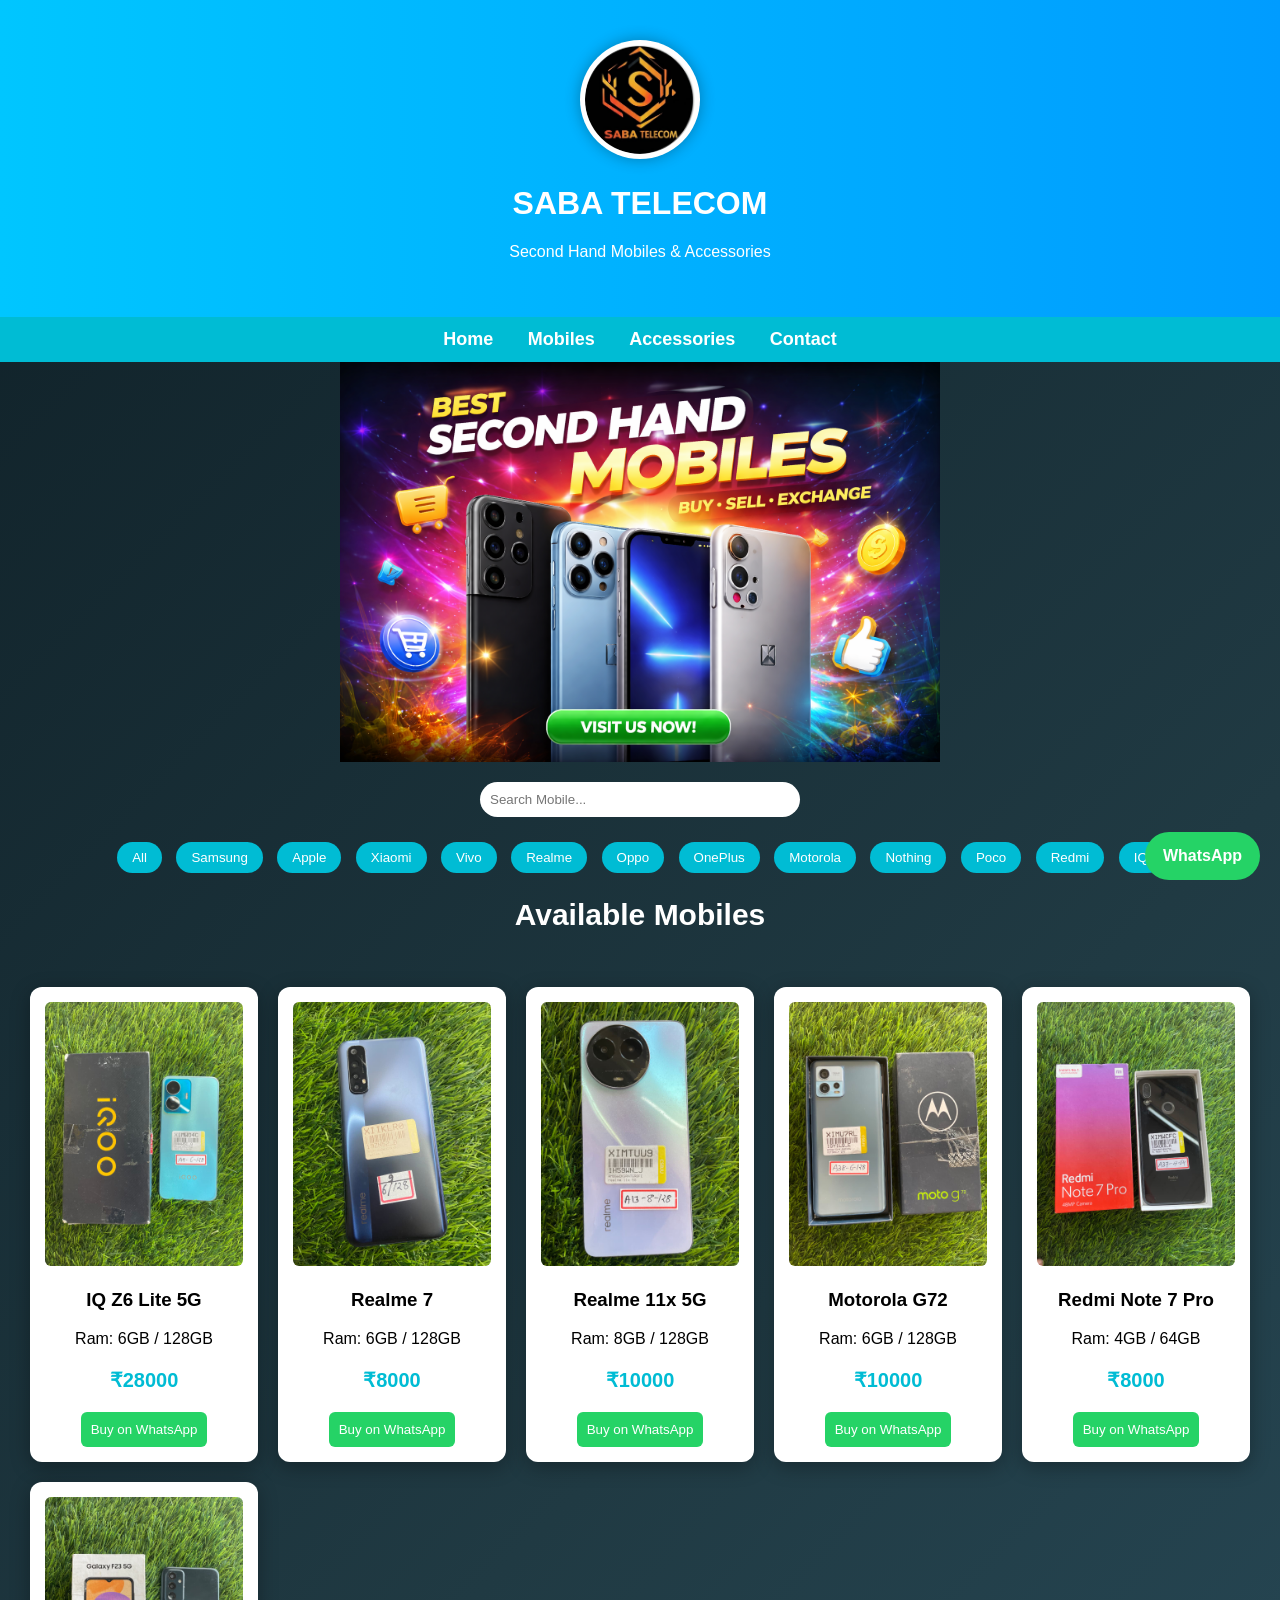
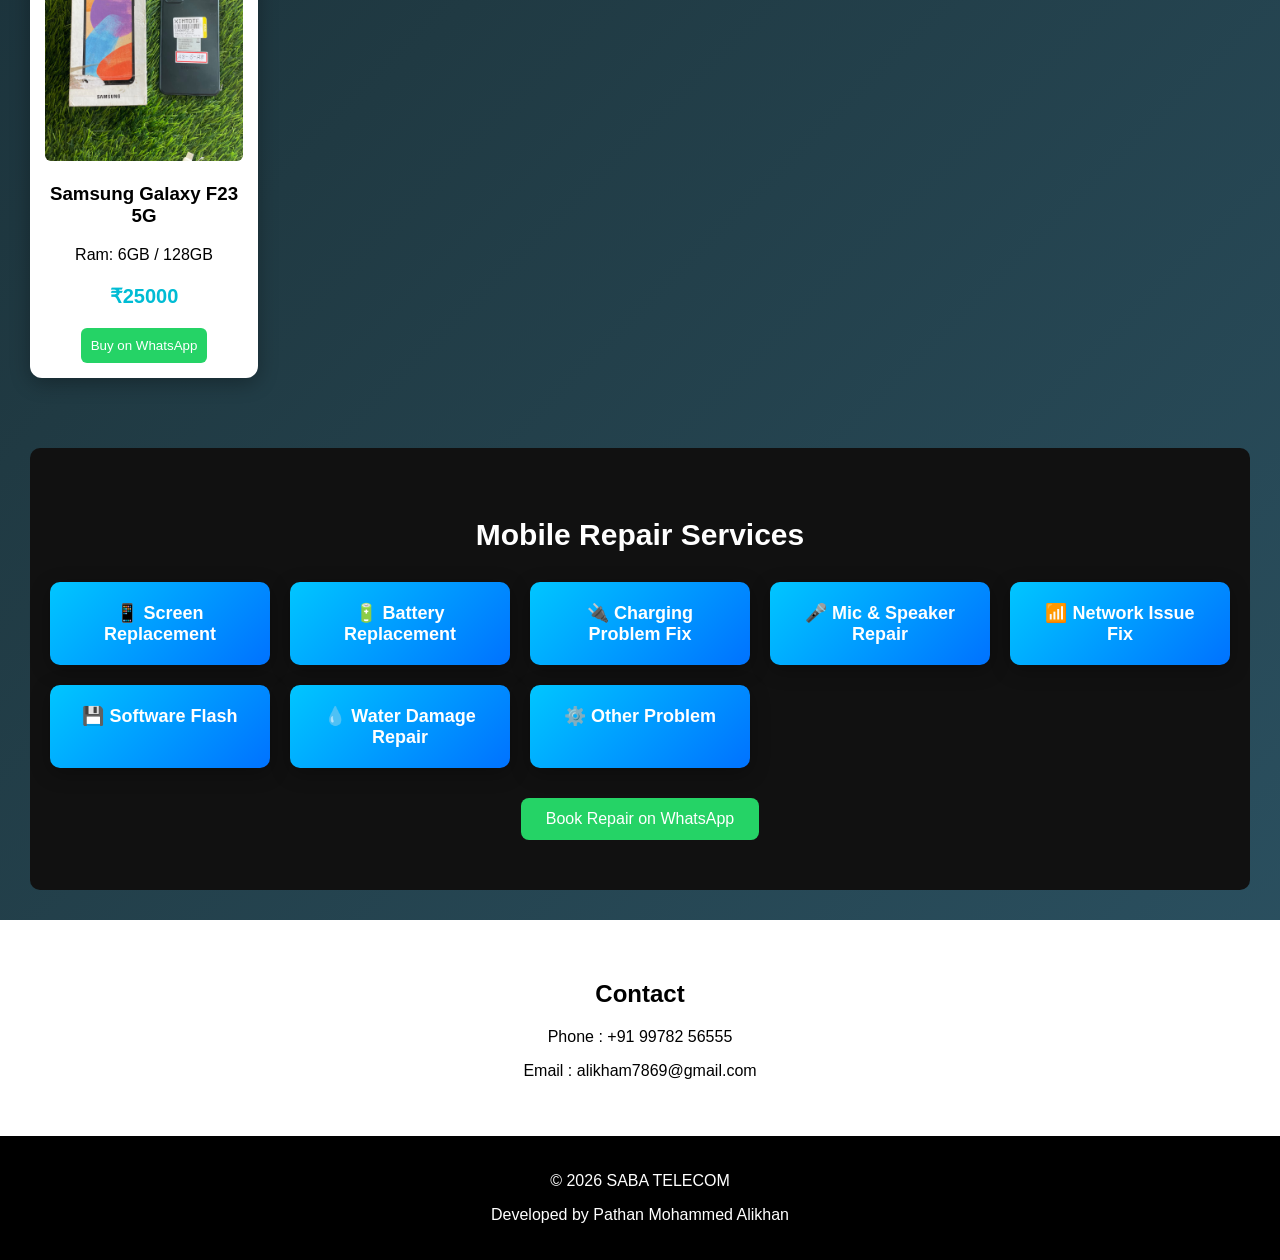
<file: index.html>
<!DOCTYPE html>
<html lang="en">
<head>
<meta charset="UTF-8">
<meta name="viewport" content="width=device-width, initial-scale=1.0">
<title>SABA TELECOM</title>
<link rel="stylesheet" href="style.css">
</head>

<body>

<header>
<img src="logo.png" class="logo">
<h1>SABA TELECOM</h1>
<p>Second Hand Mobiles & Accessories</p>
</header>

<nav>
<a href="#">Home</a>
<a href="#mobiles">Mobiles</a>
<a href="accessories.html">Accessories</a>
<a href="#contact">Contact</a>
</nav>

<div class="slider">
<img id="slide" src="banner1.png">
</div>

<div class="search-box">
<input type="text" id="search" placeholder="Search Mobile..." onkeyup="searchMobile()">
</div>

<div class="filters">
<button onclick="filterBrand('all')">All</button>
<button onclick="filterBrand('Samsung')">Samsung</button>
<button onclick="filterBrand('Apple')">Apple</button>
<button onclick="filterBrand('Xiaomi')">Xiaomi</button>
<button onclick="filterBrand('Vivo')">Vivo</button>
<button onclick="filterBrand('Realme')">Realme</button>
<button onclick="filterBrand('Oppo')">Oppo</button>
<button onclick="filterBrand('OnePlus')">OnePlus</button>
<button onclick="filterBrand('Motorola')">Motorola</button>
<button onclick="filterBrand('Nothing')">Nothing</button>
<button onclick="filterBrand('Poco')">Poco</button>
<button onclick="filterBrand('Redmi')">Redmi</button>
<button onclick="filterBrand('IQ')">IQ</button>
</div>

<section id="mobiles">

<h2 class="title">Available Mobiles</h2>

<div class="products" id="products"></div>

</section>

<section class="repair">

<h2 class="title">Mobile Repair Services</h2>

<div class="repair-grid">

<div class="repair-card" onclick="openRepair('Screen Replacement')">📱 Screen Replacement</div>

<div class="repair-card" onclick="openRepair('Battery Replacement')">🔋 Battery Replacement</div>

<div class="repair-card" onclick="openRepair('Charging Problem')">🔌 Charging Problem Fix</div>

<div class="repair-card" onclick="openRepair('Mic Speaker Repair')">🎤 Mic & Speaker Repair</div>

<div class="repair-card" onclick="openRepair('Network Issue')">📶 Network Issue Fix</div>

<div class="repair-card" onclick="openRepair('Software Flash')">💾 Software Flash</div>

<div class="repair-card" onclick="openRepair('Water Damage')">💧 Water Damage Repair</div>

<div class="repair-card" onclick="openRepair('Other Problem')">⚙️ Other Problem</div>

</div>

<button onclick="repair()" class="repair-btn">
Book Repair on WhatsApp
</button>

</section>

<section class="contact" id="contact">
<h2>Contact</h2>
<p>Phone : +91 99782 56555</p>
<p>Email : alikham7869@gmail.com</p>
</section>

<footer>
<p>© 2026 SABA TELECOM</p>
<p>Developed by Pathan Mohammed Alikhan</p>
</footer>

<a href="https://wa.me/919978256555" class="whatsapp">WhatsApp</a>

<!-- REPAIR FORM -->

<div id="repairForm" class="repair-form">

<div class="form-box">

<h2>Mobile Repair Booking</h2>

<input type="text" id="custName" placeholder="Your Name">

<input type="text" id="mobileModel" placeholder="Mobile Name And Model">

<input type="text" id="problemType" placeholder="Problem">

<button onclick="sendRepair()">Send on WhatsApp</button>

<button onclick="closeForm()" class="close">Close</button>

</div>

</div>

<script src="script.js"></script>

</body>
</html>
</file>
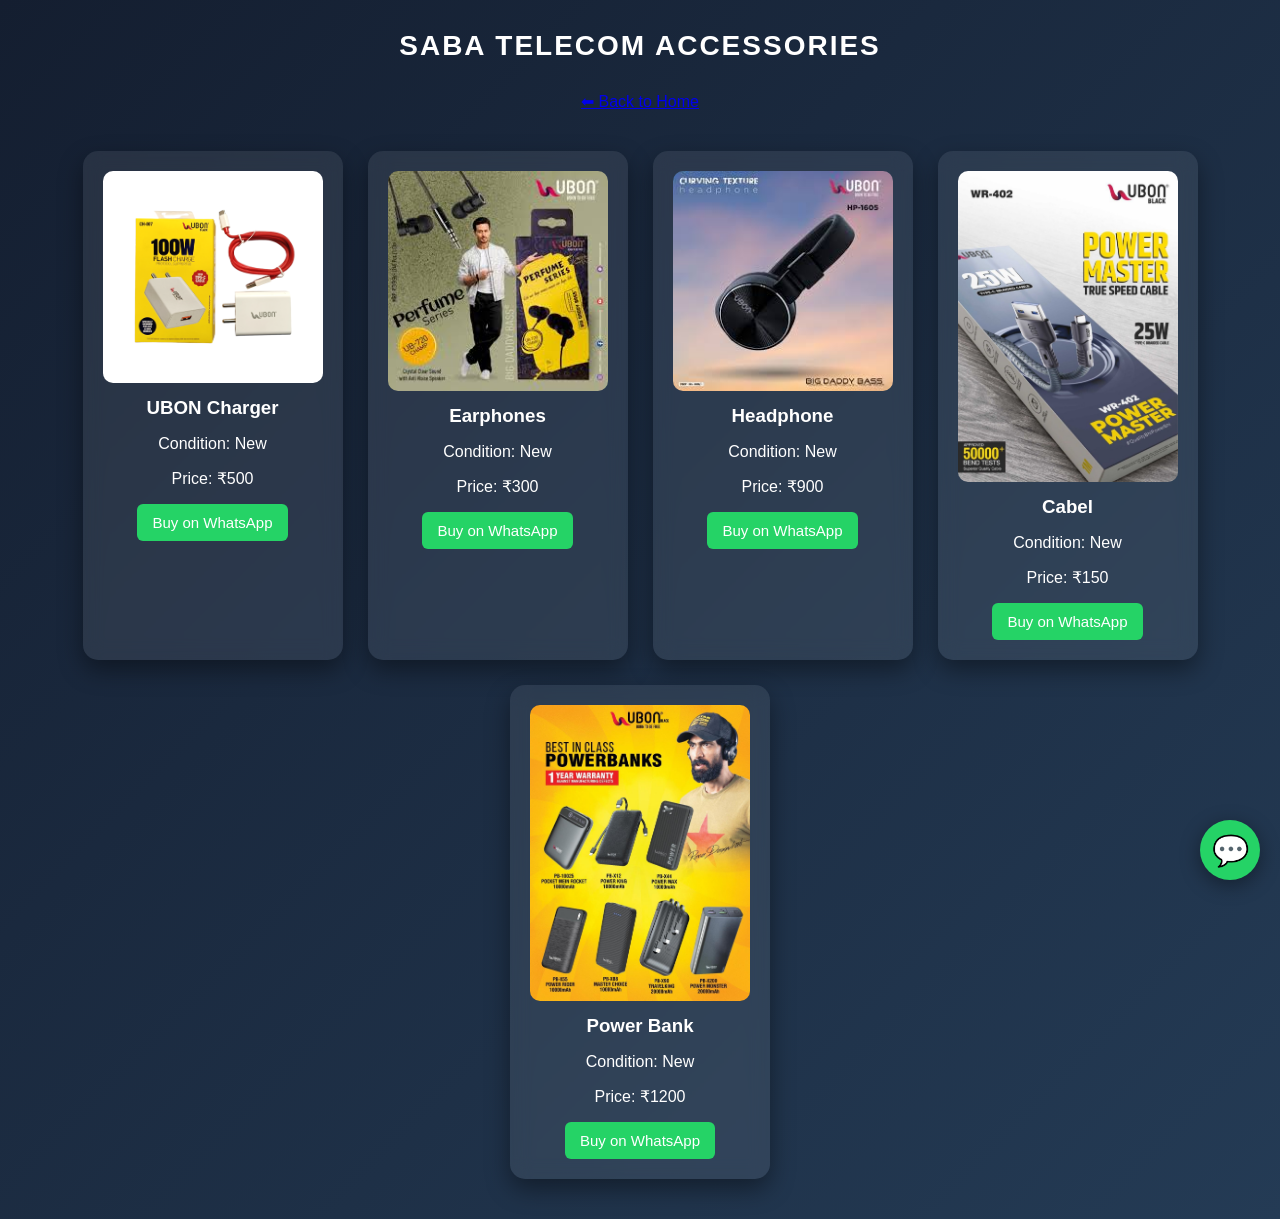
<file: accessories.html>
<!DOCTYPE html>
<html lang="en">

<head>

<meta charset="UTF-8">
<meta name="viewport" content="width=device-width, initial-scale=1.0">

<title>SABA MOBILE - Accessories</title>

<style>

body{
font-family:Arial;
margin:0;
background:linear-gradient(135deg,#141e30,#243b55);
color:white;
text-align:center;
}

/* HEADER */

header{
padding:30px;
font-size:28px;
font-weight:bold;
letter-spacing:2px;
}

/* PRODUCT GRID */

.products{
display:flex;
flex-wrap:wrap;
justify-content:center;
gap:25px;
padding:40px;
}

/* PRODUCT CARD */

.product{
background:rgba(255,255,255,0.08);
backdrop-filter:blur(10px);
border-radius:15px;
padding:20px;
width:220px;
transition:0.4s;
box-shadow:0 10px 25px rgba(0,0,0,0.4);
}

.product:hover{
transform:translateY(-10px) scale(1.03);
box-shadow:0 20px 40px rgba(0,0,0,0.6);
}

/* PRODUCT IMAGE */

.product img{
width:100%;
border-radius:10px;
transition:0.4s;
}

.product:hover img{
transform:scale(1.08);
}

/* TEXT */

h3{
margin:10px 0;
}

/* BUTTON */

button{
background:#25D366;
border:none;
padding:10px 15px;
color:white;
border-radius:6px;
cursor:pointer;
font-size:15px;
transition:0.3s;
}

button:hover{
background:#1ebe5d;
transform:scale(1.05);
}

/* FLOATING WHATSAPP */

.whatsapp{
position:fixed;
bottom:20px;
right:20px;
background:#25D366;
width:60px;
height:60px;
border-radius:50%;
display:flex;
justify-content:center;
align-items:center;
font-size:30px;
color:white;
text-decoration:none;
box-shadow:0 5px 20px rgba(0,0,0,0.4);
animation:float 2s infinite ease-in-out;
}

@keyframes float{
0%{transform:translateY(0);}
50%{transform:translateY(-8px);}
100%{transform:translateY(0);}
}

</style>

</head>

<body>

<header>
SABA TELECOM ACCESSORIES
</header>

<a href="index.html" class="home-btn">⬅ Back to Home</a>

<div class="products">

<div class="product">
<img src="UBON 100W charger.png">
<h3>UBON Charger</h3>
<p>Condition: New</p>
<p>Price: ₹500</p>
<button onclick="buy('UBON Charger')">Buy on WhatsApp</button>
</div>

<div class="product">
<img src="earphone.jpg">
<h3>Earphones</h3>
<p>Condition: New</p>
<p>Price: ₹300</p>
<button onclick="buy('Earphones')">Buy on WhatsApp</button>
</div>

<div class="product">
<img src="headphone.jpg">
<h3>Headphone</h3>
<p>Condition: New</p>
<p>Price: ₹900</p>
<button onclick="buy('Headphoner')">Buy on WhatsApp</button>
</div>

<div class="product">
<img src="cabel.jpg">
<h3>Cabel</h3>
<p>Condition: New</p>
<p>Price: ₹150</p>
<button onclick="buy('Cabel')">Buy on WhatsApp</button>
</div>

<div class="product">
<img src="powerbank.jpg">
<h3>Power Bank</h3>
<p>Condition: New</p>
<p>Price: ₹1200</p>
<button onclick="buy('Power Bank')">Buy on WhatsApp</button>
</div>

</div>

<a class="whatsapp" href="https://wa.me/919978256555" target="_blank">
💬
</a>

<script>

function buy(product){

let phone="919978256555";

let message="Hello, I want to buy " + product;

let url="https://wa.me/"+phone+"?text="+encodeURIComponent(message);

window.open(url);

}

</script>

</body>
</html>
</file>
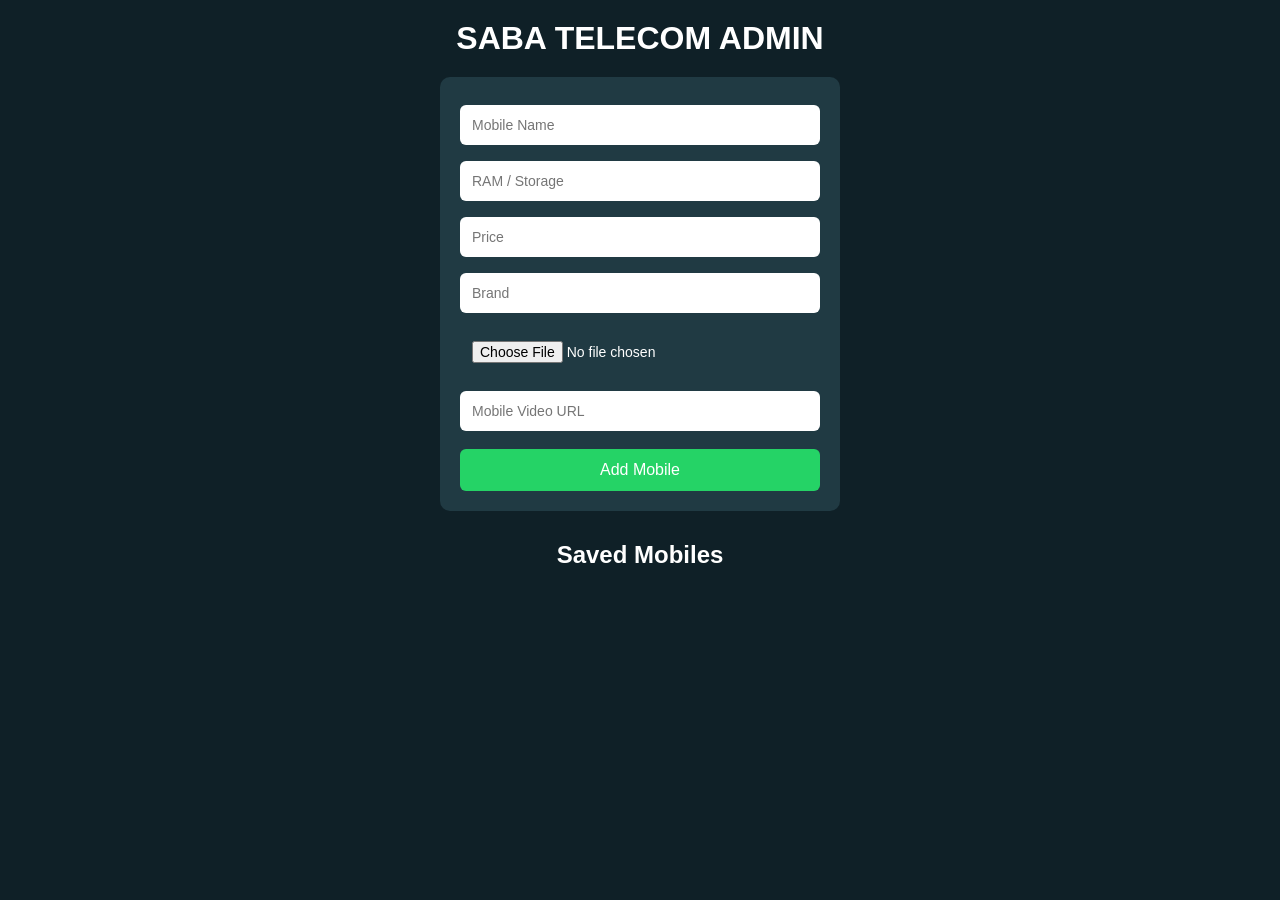
<file: admin.html>
<!DOCTYPE html>
<html lang="en">
<head>

<meta charset="UTF-8">
<meta name="viewport" content="width=device-width, initial-scale=1.0">

<title>SABA TELECOM ADMIN</title>

<style>

*{
box-sizing:border-box;
font-family:Arial;
margin:0;
padding:0;
}

body{
background:#0f2027;
color:white;
padding:20px;
text-align:center;
}

h1{
margin-bottom:20px;
}

.panel{
background:#203a43;
padding:20px;
border-radius:10px;
max-width:400px;
width:100%;
margin:auto;
}

input{
width:100%;
padding:12px;
margin:8px 0;
border:none;
border-radius:6px;
font-size:14px;
}

button{
background:#25D366;
border:none;
padding:12px;
width:100%;
color:white;
border-radius:6px;
cursor:pointer;
margin-top:10px;
font-size:16px;
}

button:hover{
background:#1ebe5d;
}

h2{
margin-top:30px;
margin-bottom:15px;
}

/* MOBILE LIST */

.list{
display:flex;
flex-direction:column;
gap:15px;
max-width:500px;
margin:auto;
}

.mobile{
background:#162a32;
padding:15px;
border-radius:10px;
text-align:left;
}

.mobile img{
width:100%;
border-radius:8px;
margin-bottom:10px;
}

.mobile h3{
margin-bottom:5px;
}

.mobile p{
margin:3px 0;
}

.delete{
background:#ff4d4d;
margin-top:10px;
}

.delete:hover{
background:#e60000;
}

/* DESKTOP GRID */

@media (min-width:700px){

.list{
flex-direction:row;
flex-wrap:wrap;
justify-content:center;
}

.mobile{
width:220px;
}

}

</style>

</head>

<body>

<h1>SABA TELECOM ADMIN</h1>

<div class="panel">

<input id="name" placeholder="Mobile Name">

<input id="ram" placeholder="RAM / Storage">

<input id="price" placeholder="Price">

<input id="brand" placeholder="Brand">

<input type="file" id="image">

<input id="video" placeholder="Mobile Video URL">

<button onclick="addMobile()">Add Mobile</button>

</div>

<h2>Saved Mobiles</h2>

<div class="list" id="list"></div>

<script>

let mobiles = JSON.parse(localStorage.getItem("mobiles")) || []

function save(){
localStorage.setItem("mobiles",JSON.stringify(mobiles))
showMobiles()
}

function addMobile(){

let name=document.getElementById("name").value
let ram=document.getElementById("ram").value
let price=document.getElementById("price").value
let brand=document.getElementById("brand").value
let video=document.getElementById("video").value

let file=document.getElementById("image").files[0]

if(!file){
alert("Please upload image")
return
}

let reader=new FileReader()

reader.onload=function(){

let image=reader.result

mobiles.push({name,ram,price,image,brand,video})

save()

}

reader.readAsDataURL(file)

}

function deleteMobile(i){

mobiles.splice(i,1)

save()

}

function showMobiles(){

let html=""

mobiles.forEach((m,i)=>{

html+=`

<div class="mobile">

<img src="${m.image}">

<h3>${m.name}</h3>

<p>${m.ram}</p>

<p>₹${m.price}</p>

<p>${m.brand}</p>

${m.video ? `<a href="${m.video}" target="_blank">Watch Video</a>` : ""}

<button class="delete" onclick="deleteMobile(${i})">Delete</button>

</div>

`

})

document.getElementById("list").innerHTML=html

}

showMobiles()

</script>

</body>
</html>
</file>
<file: style.css>
body{
font-family:Arial, sans-serif;
margin:0;
background:linear-gradient(135deg,#0f2027,#203a43,#2c5364);
color:white;
text-align:center;
}

header{
padding:40px;
background:linear-gradient(270deg,#00c6ff,#0072ff,#00c6ff);
background-size:400% 400%;
animation:gradientMove 8s ease infinite;
}

@keyframes gradientMove{
0%{background-position:0% 50%;}
50%{background-position:100% 50%;}
100%{background-position:0% 50%;}
}

.logo{
width:110px;
border-radius:50%;
background:white;
padding:5px;
box-shadow:0 0 15px rgba(0,0,0,0.3);
}

nav{
background:#00bcd4;
padding:12px;
}

nav a{
color:white;
margin:15px;
text-decoration:none;
font-size:18px;
font-weight:bold;
}

nav a:hover{
color:black;
}

.search-box{
margin:20px;
}

.search-box input{
width:300px;
padding:10px;
border-radius:20px;
border:none;
}

.filters{
margin:20px;
}

.filters button{
margin:5px;
padding:8px 15px;
border:none;
background:#00bcd4;
color:white;
border-radius:20px;
cursor:pointer;
}

.title{
font-size:30px;
margin-top:20px;
}

.products{
display:grid;
grid-template-columns:repeat(5,1fr);
gap:20px;
padding:30px;
}

.product{
background:white;
color:black;
padding:15px;
border-radius:12px;
box-shadow:0 5px 20px rgba(0,0,0,0.3);
transition:0.3s;
}

.product:hover{
transform:translateY(-10px);
}

.product img,
.product video{
width:100%;
border-radius:6px;
}

.price{
color:#00bcd4;
font-size:20px;
font-weight:bold;
}

button{
background:#25D366;
border:none;
color:white;
padding:10px;
border-radius:6px;
cursor:pointer;
}

.contact{
background:white;
color:black;
padding:40px;
}

footer{
background:black;
padding:20px;
}

.whatsapp{
position:fixed;
bottom:20px;
right:20px;
background:#25D366;
color:white;
padding:15px 18px;
border-radius:50px;
text-decoration:none;
font-weight:bold;
}

/* RESPONSIVE */

@media (max-width:1200px){
.products{
grid-template-columns:repeat(4,1fr);
}
}

@media (max-width:900px){
.products{
grid-template-columns:repeat(3,1fr);
}
}

@media (max-width:600px){
.products{
grid-template-columns:repeat(2,1fr);
}
}

@media (max-width:400px){
.products{
grid-template-columns:1fr;
}
}

/* SLIDER */

.slider{
width:100%;
height:400px;
overflow:hidden;
display:flex;
justify-content:center;
align-items:center;
}

.slider img{
width:100%;
height:100%;
object-fit:contain;
}

/* PRODUCT IMAGE ZOOM CURSOR */

.product img{
cursor:pointer;
}

/* NEW TAG */

.tag{
position:absolute;
top:10px;
left:10px;
background:red;
color:white;
padding:4px 8px;
font-size:12px;
border-radius:5px;
}

.product{
position:relative;
}

.repair{
background:white;
color:black;
padding:40px;
margin:30px;
border-radius:10px;
}

.repair-box p{
font-size:18px;
margin:8px;
}

/* REPAIR SECTION */

.repair{
background:#111;
padding:50px 20px;
margin-top:40px;
}

.repair-grid{
display:grid;
grid-template-columns:repeat(auto-fit,minmax(200px,1fr));
gap:20px;
margin-top:30px;
}

.repair-card{
background:linear-gradient(135deg,#00c6ff,#0072ff);
padding:20px;
border-radius:10px;
font-size:18px;
font-weight:bold;
color:white;
transition:0.3s;
box-shadow:0 5px 20px rgba(0,0,0,0.3);
}

.repair-card:hover{
transform:translateY(-10px) scale(1.05);
box-shadow:0 10px 30px rgba(0,0,0,0.5);
}

.repair-btn{
margin-top:30px;
background:#25D366;
border:none;
padding:12px 25px;
font-size:16px;
border-radius:8px;
cursor:pointer;
}

.repair .title{
color:white;
text-align:center;
font-size:30px;
margin-bottom:20px;
}

.repair-form{
position:fixed;
top:0;
left:0;
width:100%;
height:100%;
background:rgba(0,0,0,0.7);
display:none;
justify-content:center;
align-items:center;
}

.form-box{
background:white;
padding:30px;
border-radius:10px;
width:300px;
text-align:center;
color:black;
}

.form-box input{
width:90%;
padding:10px;
margin:8px;
border-radius:6px;
border:1px solid #ccc;
}

.close{
background:red;
margin-top:10px;
}
</file>
